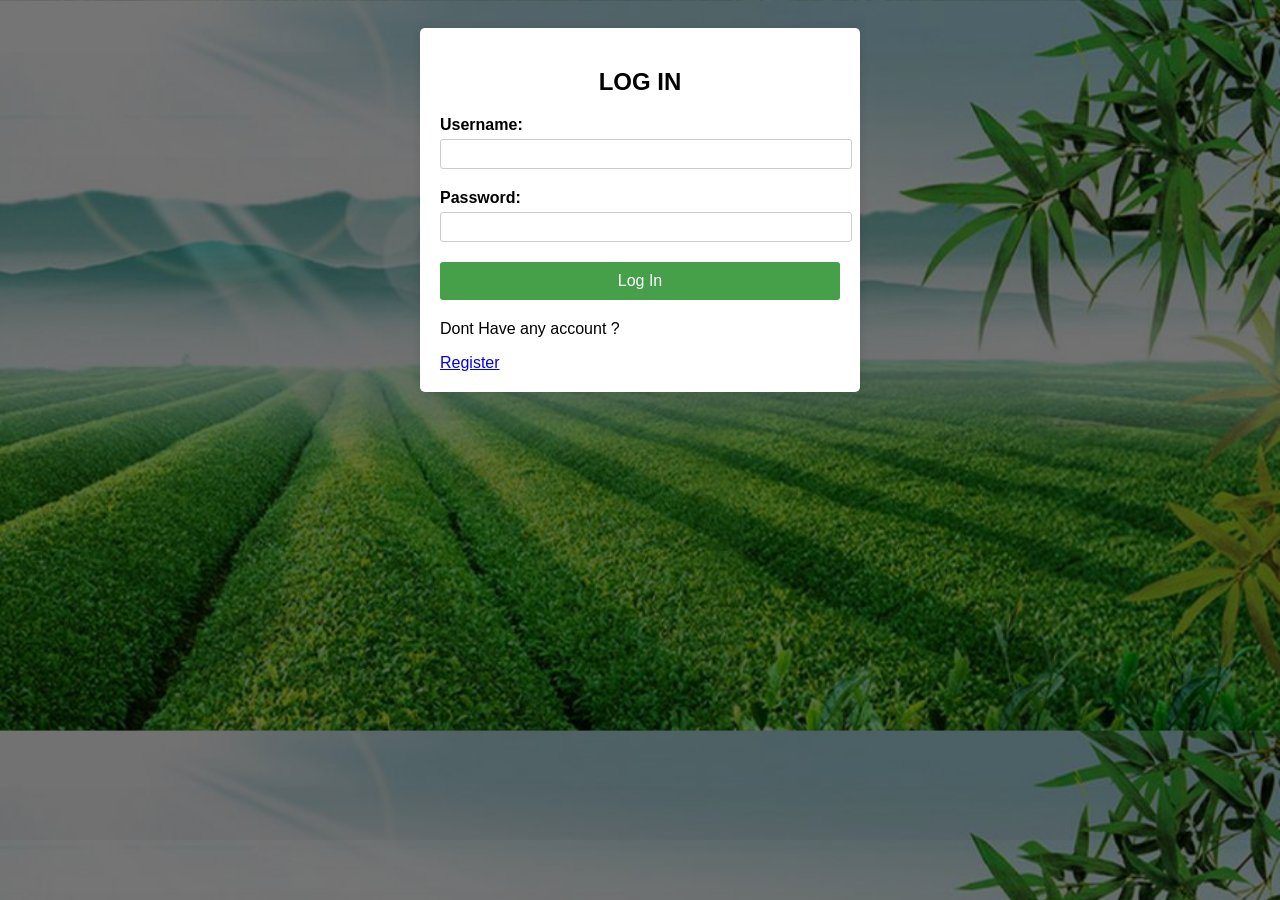
<file: login.html>
<!DOCTYPE html>
<html lang="en">
<head>
    <meta charset="UTF-8">
    <meta name="viewport" content="width=device-width, initial-scale=1.0">
    <title>Register</title>
  <style>
    body {
      font-family: Arial, sans-serif;
      background-image: linear-gradient(rgba(0, 0, 0, 0.541),rgba(0, 0, 0, 0.555)), url(bglogin.jpg);
      background-size: cover;
      padding: 20px;
    }
    
    .container {
      max-width: 400px;
      margin: 0 auto;
      background-color: #fff;
      padding: 20px;
      border-radius: 5px;
      box-shadow: 0 0 10px rgba(0, 0, 0, 0.1);
    }
    
    h2 {
      text-align: center;
      margin-bottom: 20px;
    }
    
    .form-group {
      margin-bottom: 20px;
    }
    
    .form-group label {
      display: block;
      font-weight: bold;
      margin-bottom: 5px;
    }
    
    .form-group input[type="text"],
    .form-group input[type="password"] {
      width: 100%;
      padding: 5px;
      font-size: 16px;
      border-radius: 3px;
      border: 1px solid #ccc;
    }
    
    .form-group button {
      display: block;
      width: 100%;
      padding: 10px;
      font-size: 16px;
      background-color: #45a049;
      color: #fff;
      border: none;
      border-radius: 3px;
      cursor: pointer;
    }
    
    .form-group button:hover {
      background-color: #45a049;
    }
  </style>
</head>
<body>
  <div class="container">
    <h2>LOG IN</h2>
    <form>
      <div class="form-group">
        <label for="username">Username:</label>
        <input type="text" id="username" name="username">
      </div>
      <div class="form-group">
        <label for="password">Password:</label>
        <input type="password" id="password" name="password">
      </div>
      <div class="form-group">
        <button type="submit">Log In</button>
      </div>
      <p>Dont Have any account ?</p><a class="nav-link" href="register.html">Register</a>
    </form>
  </div>
</body>
</html>
</file>
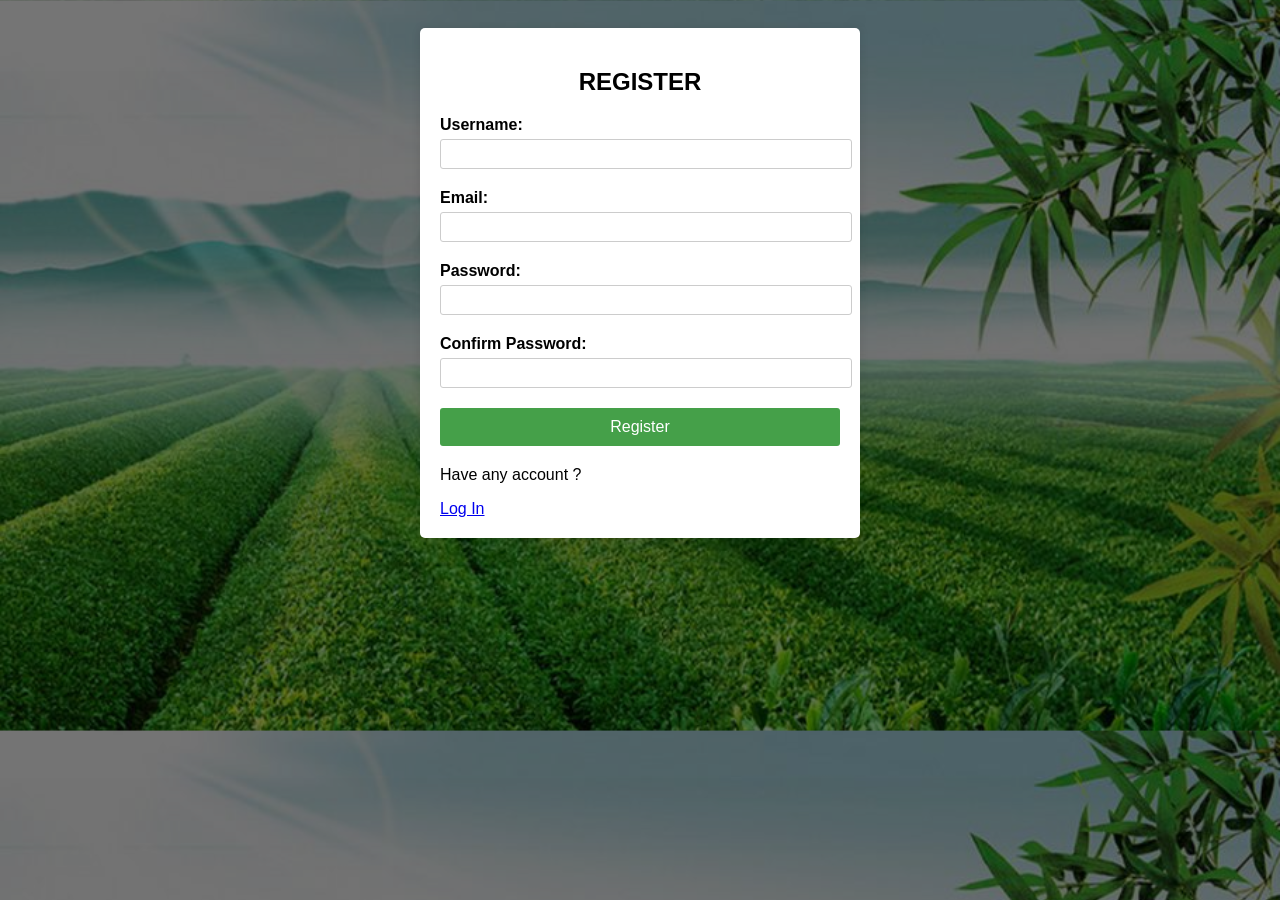
<file: register.html>
<!DOCTYPE html>
<html lang="en">
<head>
    <meta charset="UTF-8">
    <meta name="viewport" content="width=device-width, initial-scale=1.0">
    <title>Register</title>
  <style>
    body {
      font-family: Arial, sans-serif;
      background-image: linear-gradient(rgba(0, 0, 0, 0.541),rgba(0, 0, 0, 0.555)), url(bglogin.jpg);
      background-size: cover;
      padding: 20px;
    }
    
    .container {
      max-width: 400px;
      margin: 0 auto;
      background-color: #fff;
      padding: 20px;
      border-radius: 5px;
      box-shadow: 0 0 10px rgba(0, 0, 0, 0.1);
    }
    
    h2 {
      text-align: center;
      margin-bottom: 20px;
    }
    
    .form-group {
      margin-bottom: 20px;
    }
    
    .form-group label {
      display: block;
      font-weight: bold;
      margin-bottom: 5px;
    }
    
    .form-group input[type="text"],
    .form-group input[type="password"] {
      width: 100%;
      padding: 5px;
      font-size: 16px;
      border-radius: 3px;
      border: 1px solid #ccc;
    }
    
    .form-group button {
      display: block;
      width: 100%;
      padding: 10px;
      font-size: 16px;
      background-color: #45a049;
      color: #fff;
      border: none;
      border-radius: 3px;
      cursor: pointer;
    }
    
    .form-group button:hover {
      background-color: #45a049;
    }
  </style>
</head>
<body>
  <div class="container">
    <h2>REGISTER</h2>
    <form>
      <div class="form-group">
        <label for="username">Username:</label>
        <input type="text" id="username" name="username">
      </div>
      <div class="form-group">
        <label for="email">Email:</label>
        <input type="text" id="email" name="email">
      </div>
      <div class="form-group">
        <label for="password">Password:</label>
        <input type="password" id="password" name="password">
      </div>
      <div class="form-group">
        <label for="cppassword">Confirm Password:</label>
        <input type="password" id="cppassword" name="cppassword">
      </div>
      <div class="form-group">
        <button type="submit">Register <a href="login.html"></a></button>
      </div>
      <p>Have any account ?</p><a class="nav-link" href="login.html">Log In</a>
    </form>
  </div>
</body>
</html>
</file>
